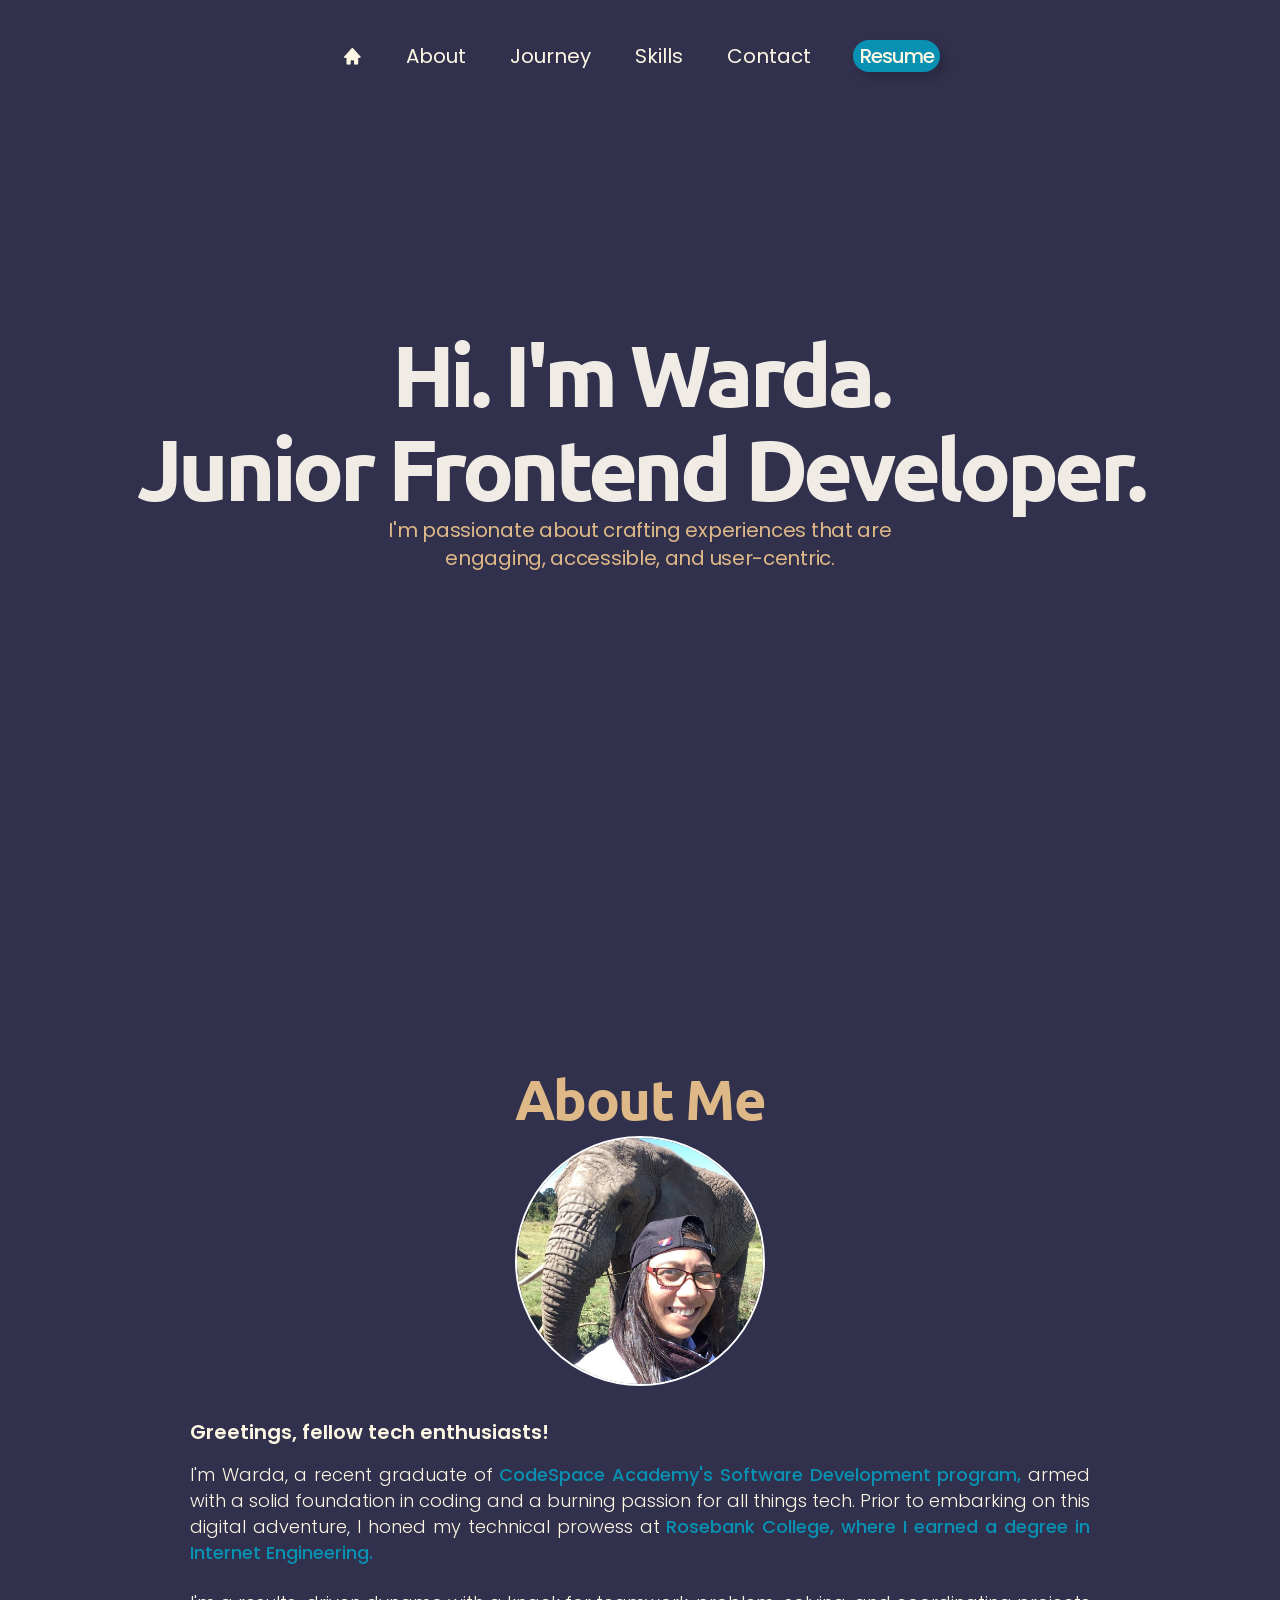
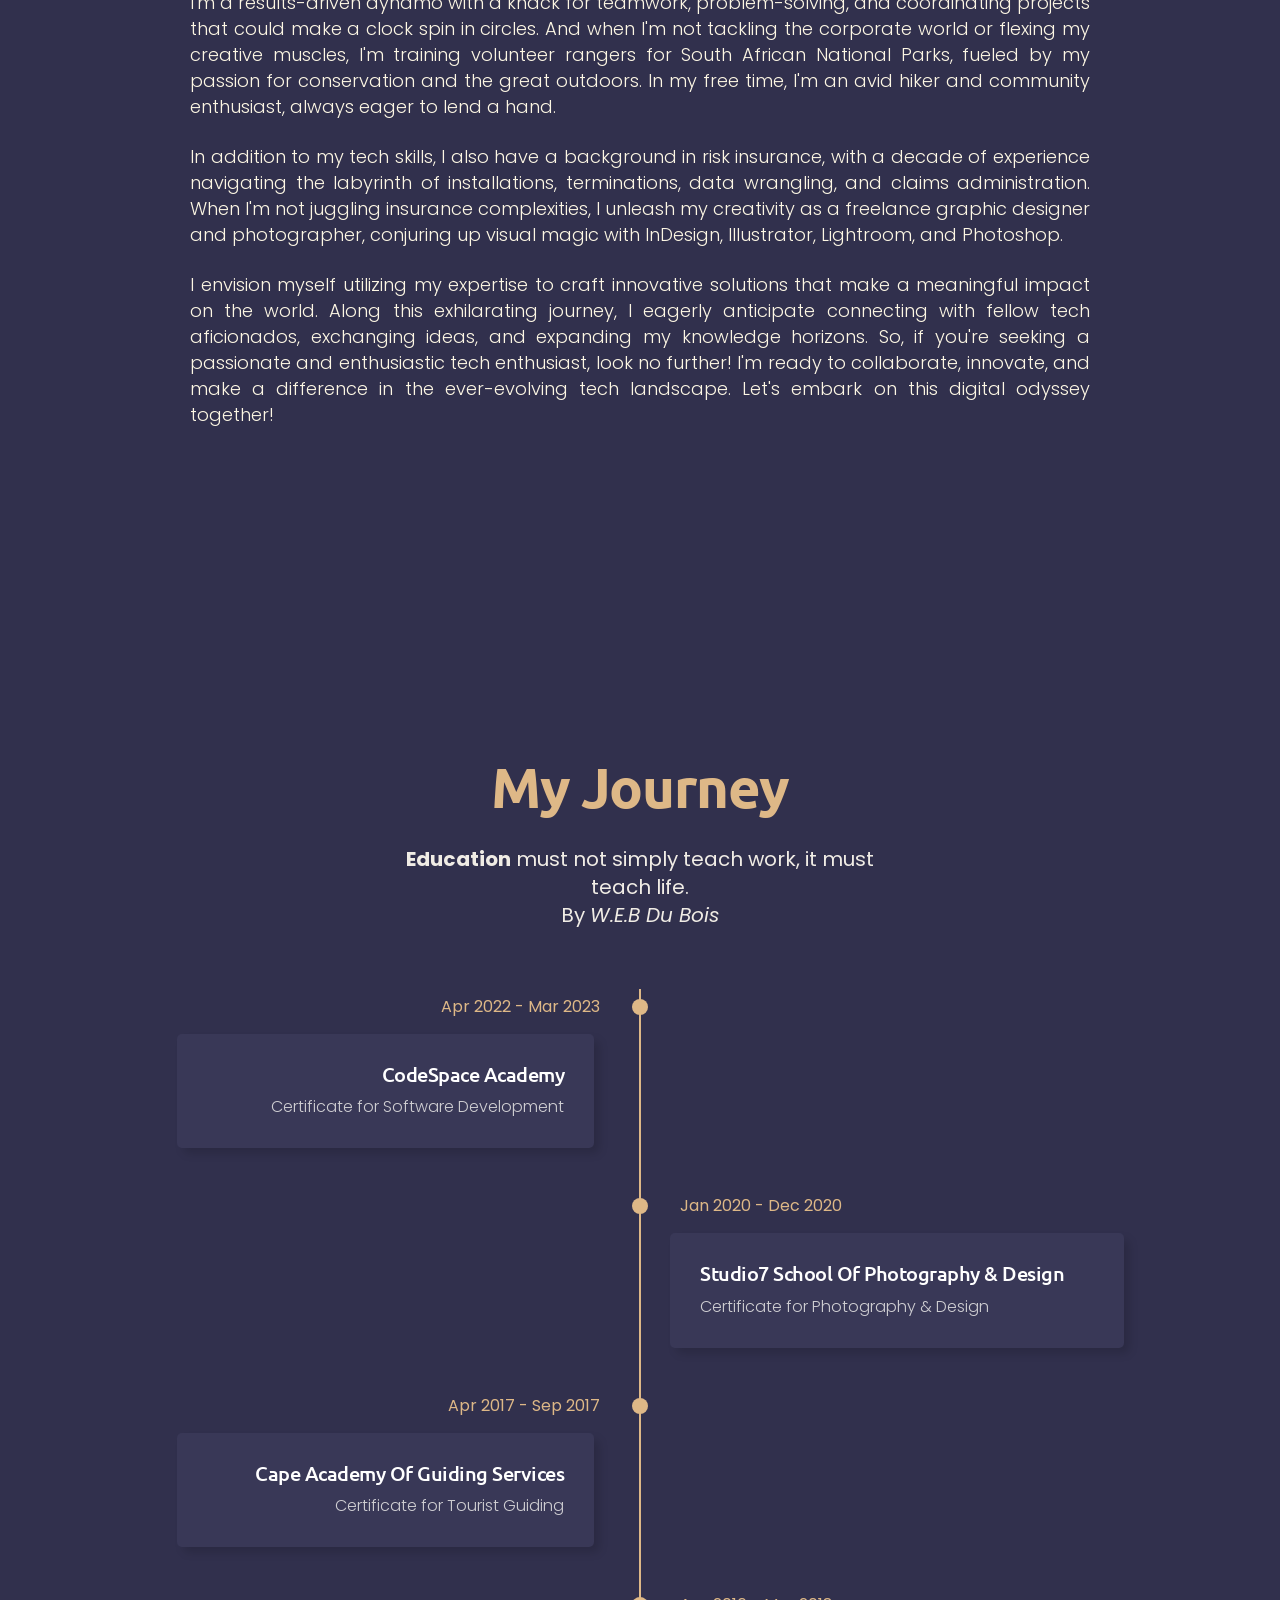
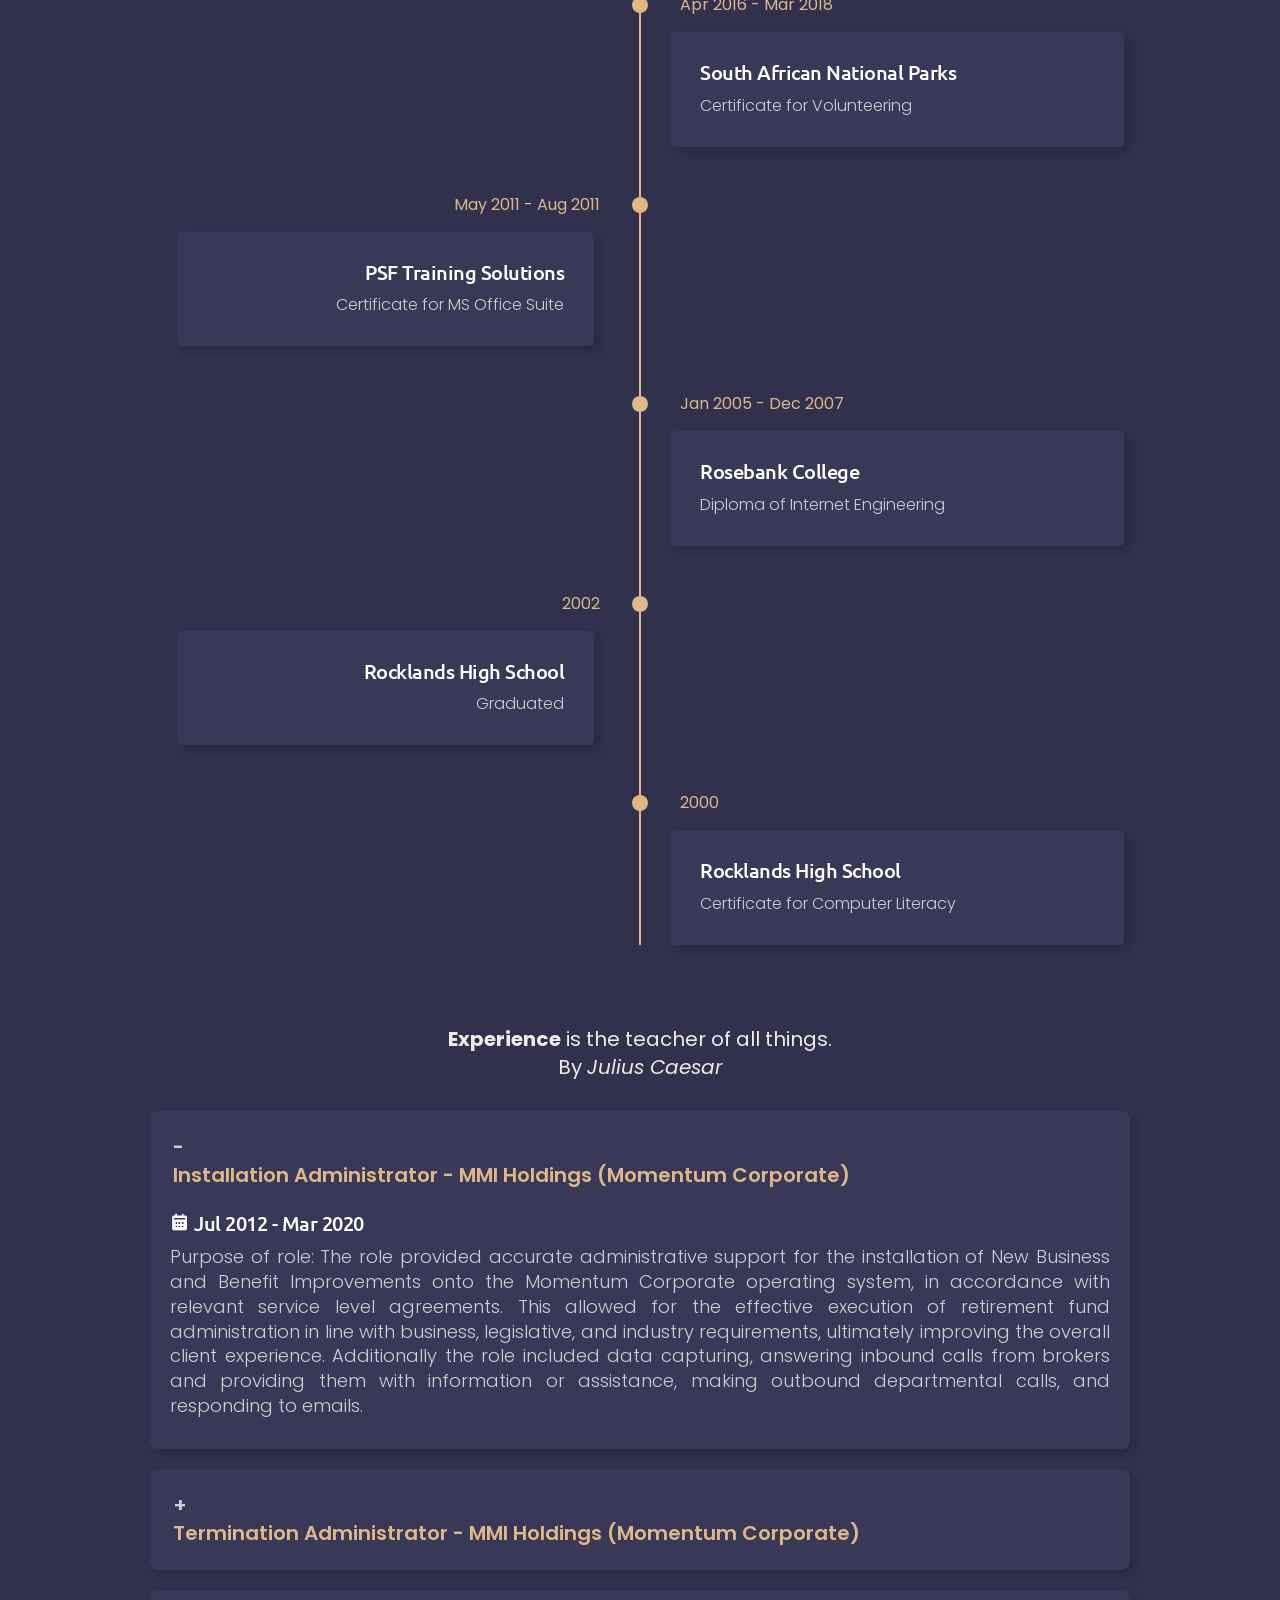
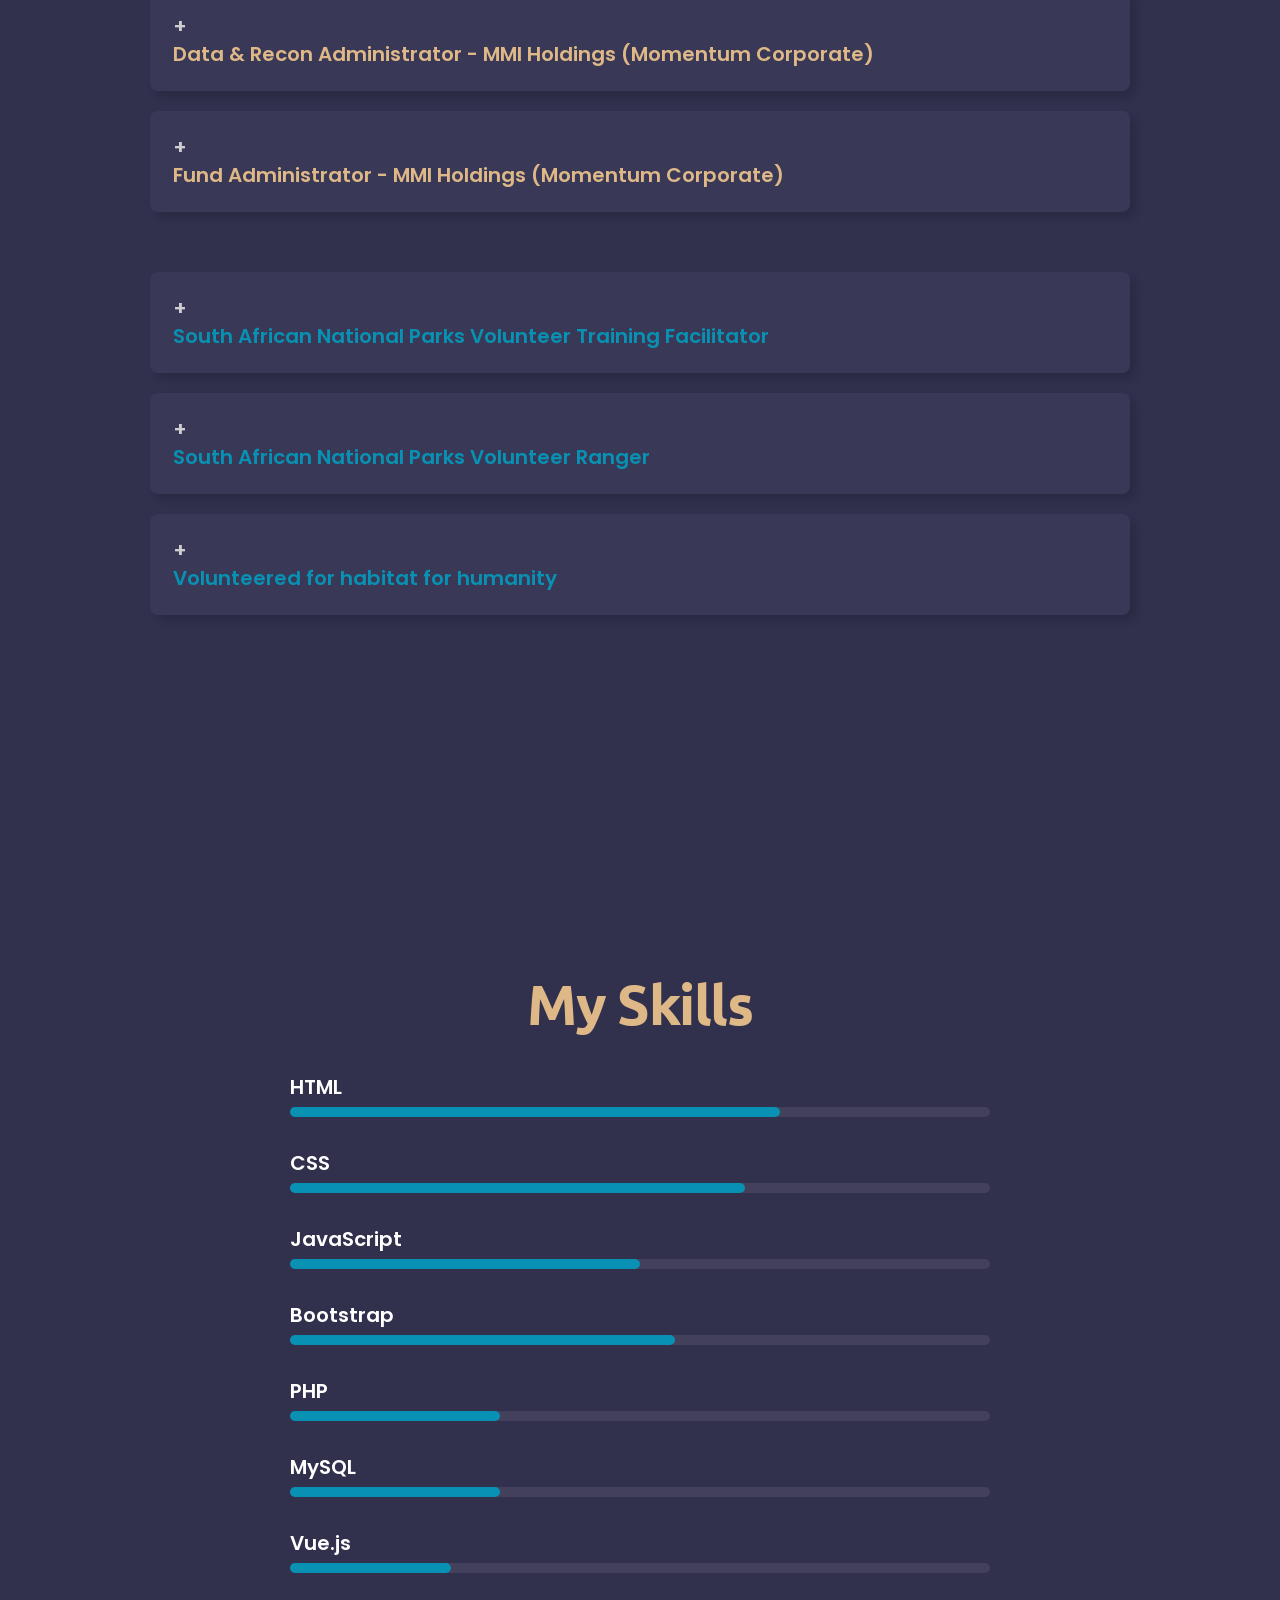
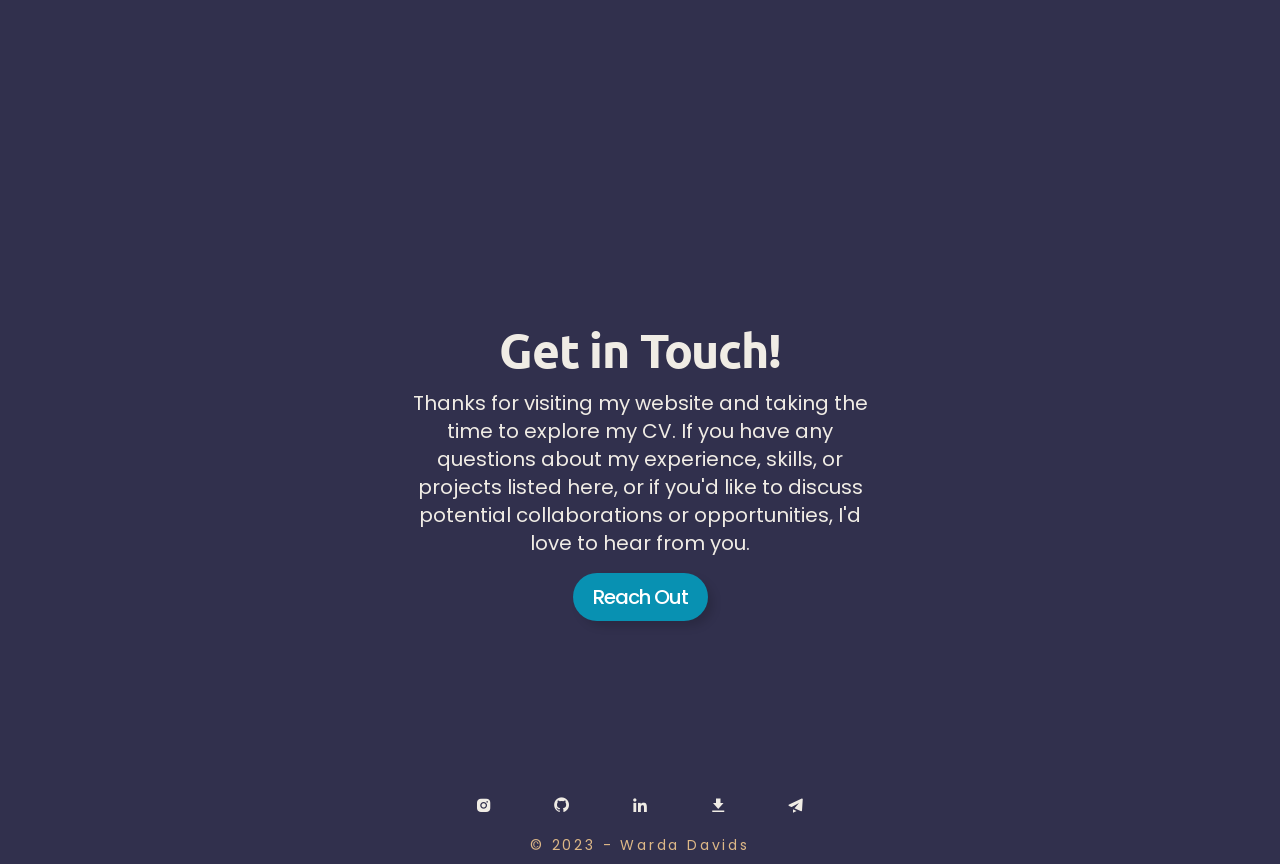
<file: index.html>
<!DOCTYPE html>
<html lang="en">
  <head>
    <meta charset="UTF-8" />
    <link rel="icon" type="image/svg+xml" href="/vite.svg" />
    <meta name="viewport" content="width=device-width, initial-scale=1.0" />
    <!-- Favicon -->
    <link rel="icon" href="/favicon.ico" />
    <!-- Google fonts -->
    <link rel="preconnect" href="https://fonts.googleapis.com" />
    <link rel="preconnect" href="https://fonts.gstatic.com" crossorigin />
    <link
      href="https://fonts.googleapis.com/css2?family=Poppins:wght@300;400;500;600;700;800;900&family=Ubuntu:wght@300;400;500;700&display=swap"
      rel="stylesheet"
    />
    <!-- Boxicons -->
    <link
      href="https://unpkg.com/boxicons@2.1.4/css/boxicons.min.css"
      rel="stylesheet"
    />

    <!-- Custom CSS -->
    <link rel="stylesheet" href="/modern-normalize.css" />
    <link rel="stylesheet" href="/stylesheet.css" />
    <link rel="stylesheet" href="/header.css" />
    <link rel="stylesheet" href="/hero.css" />
    <link rel="stylesheet" href="/about.css" />
    <link rel="stylesheet" href="/journey.css" />
    <link rel="stylesheet" href="/skills.css" />
    <link rel="stylesheet" href="/contact.css" />
    <link rel="stylesheet" href="/footer.css" />
    <link rel="stylesheet" href="/utils.css" />
    <title>Warda Davids Resume</title>
  </head>
  <body>
    <!-- Navigation Bar -->
    <header class="nav-header container">
      <nav class="nav-header">
        <ul class="main nav-header">
          <!-- Navbar link - home -->
          <li class="nav-header">
            <a href="#" class="main-link nav-header active"
              ><i class="bx bxs-home bx-sm header-home"></i>
            </a>
          </li>
          <!-- Navbar link - about -->
          <li class="nav-header">
            <a href="#about" class="main-link nav-header">About </a>
          </li>
          <!-- Navbar link - journey -->
          <li class="nav-header">
            <a href="#journey" class="main-link nav-header">Journey </a>
          </li>
          <!-- Navbar link - skills -->
          <li class="nav-header">
            <a href="#skills" class="main-link nav-header">Skills </a>
          </li>
          <!-- Navbar link - contact -->
          <li class="nav-header">
            <a
              href="mailto:warda.davids@gmail.com"
              target="_blank"
              class="main-link nav-header"
              >Contact
            </a>
          </li>
          <li class="nav-header">
            <a
              href="/Warda Davids Resumé.pdf"
              target="_blank"
              class="main-link nav-header btn resume-btn"
              >Resume
            </a>
          </li>
        </ul>
      </nav>
    </header>
    <main>
      <!-- Hero Section -->
      <section class="hero container">
        <div class="hero-content">
          <div class="hero-introduction">
            <h1 class="hero-title">
              <span class="hero-span-container">
                <span class="primary-title">Hi. I'm Warda.</span>
              </span>
              <!-- <span>junior</span> -->
              <span class="sub-title">Junior Frontend Developer.</span>
              <!-- <span>'</span> -->
            </h1>
          </div>

          <div class="hero-description-container">
            <p class="hero-description center">
              I'm passionate about crafting experiences that are engaging,
              accessible, and user-centric.
            </p>
          </div>
        </div>
      </section>

      <!-- About Me Section -->
      <section class="about container section" id="about">
        <div class="about-title-container">
          <h2 class="about-title">About Me</h2>
        </div>
        <img
          src="https://fakeimg.pl/960"
          data-src="/about-profile-pic.jpg"
          alt="Profile picture"
          class="about-img lazy loading"
        />

        <div class="about-content-container">
          <p class="about-subtitle">Greetings, fellow tech enthusiasts!</p>

          <p class="about-description">
            I'm Warda, a recent graduate of
            <span class="about-color"
              >CodeSpace Academy's Software Development program,</span
            >
            armed with a solid foundation in coding and a burning passion for
            all things tech. Prior to embarking on this digital adventure, I
            honed my technical prowess at
            <span class="about-color"
              >Rosebank College, where I earned a degree in Internet
              Engineering.</span
            >
          </p>
          <br />
          <p class="about-description">
            I'm a results-driven dynamo with a knack for teamwork,
            problem-solving, and coordinating projects that could make a clock
            spin in circles. And when I'm not tackling the corporate world or
            flexing my creative muscles, I'm training volunteer rangers for
            South African National Parks, fueled by my passion for conservation
            and the great outdoors. In my free time, I'm an avid hiker and
            community enthusiast, always eager to lend a hand.
          </p>
          <br />
          <p class="about-description">
            In addition to my tech skills, I also have a background in risk
            insurance, with a decade of experience navigating the labyrinth of
            installations, terminations, data wrangling, and claims
            administration. When I'm not juggling insurance complexities, I
            unleash my creativity as a freelance graphic designer and
            photographer, conjuring up visual magic with InDesign, Illustrator,
            Lightroom, and Photoshop.
          </p>
          <br />
          <p class="about-description">
            I envision myself utilizing my expertise to craft innovative
            solutions that make a meaningful impact on the world. Along this
            exhilarating journey, I eagerly anticipate connecting with fellow
            tech aficionados, exchanging ideas, and expanding my knowledge
            horizons. So, if you're seeking a passionate and enthusiastic tech
            enthusiast, look no further! I'm ready to collaborate, innovate, and
            make a difference in the ever-evolving tech landscape. Let's embark
            on this digital odyssey together!
          </p>
        </div>
      </section>

      <!-- My Journey Section -->
      <section class="journey timeline-section container section" id="journey">
        <div class="journey-title-container">
          <h2 class="journey-title">My Journey</h2>
        </div>

        <!-- Education Quote -->
        <figure class="figure-education-quote">
          <blockquote class="blockquote">
            <p>
              <strong>Education</strong> must not simply teach work, it must
              teach life.
            </p>
          </blockquote>
          <figcaption class="blockquote-footer">
            By <cite title="Source Title">W.E.B Du Bois</cite>
          </figcaption>
        </figure>

        <!-- Education Timeline -->
        <div class="timeline-items">
          <div class="timeline-item">
            <div class="timeline-dot"></div>
            <div class="timeline-date">Apr 2022 - Mar 2023</div>
            <div class="timeline-content">
              <h3>CodeSpace Academy</h3>
              <p>Certificate for Software Development</p>
            </div>
          </div>
          <div class="timeline-item">
            <div class="timeline-dot"></div>
            <div class="timeline-date">Jan 2020 - Dec 2020</div>
            <div class="timeline-content">
              <h3>Studio7 School of Photography & Design</h3>
              <p>Certificate for Photography & Design</p>
            </div>
          </div>
          <div class="timeline-item">
            <div class="timeline-dot"></div>
            <div class="timeline-date">Apr 2017 - Sep 2017</div>
            <div class="timeline-content">
              <h3>Cape Academy of Guiding Services</h3>
              <p>Certificate for Tourist Guiding</p>
            </div>
          </div>
          <div class="timeline-item">
            <div class="timeline-dot"></div>
            <div class="timeline-date">Apr 2016 - Mar 2018</div>
            <div class="timeline-content">
              <h3>South African National Parks</h3>
              <p>Certificate for Volunteering</p>
            </div>
          </div>
          <div class="timeline-item">
            <div class="timeline-dot"></div>
            <div class="timeline-date">May 2011 - Aug 2011</div>
            <div class="timeline-content">
              <h3>PSF Training Solutions</h3>
              <p>Certificate for MS Office Suite</p>
            </div>
          </div>
          <div class="timeline-item">
            <div class="timeline-dot"></div>
            <div class="timeline-date">Jan 2005 - Dec 2007</div>
            <div class="timeline-content">
              <h3>Rosebank College</h3>
              <p>Diploma of Internet Engineering</p>
            </div>
          </div>
          <div class="timeline-item">
            <div class="timeline-dot"></div>
            <div class="timeline-date">2002</div>
            <div class="timeline-content">
              <h3>Rocklands High School</h3>
              <p>Graduated</p>
            </div>
          </div>
          <div class="timeline-item">
            <div class="timeline-dot"></div>
            <div class="timeline-date">2000</div>
            <div class="timeline-content">
              <h3>Rocklands High School</h3>
              <p>Certificate for Computer Literacy</p>
            </div>
          </div>
        </div>

        <!-- Experience Quote -->
        <figure class="figure-experience-quote">
          <blockquote class="blockquote">
            <p><strong>Experience</strong> is the teacher of all things.</p>
          </blockquote>
          <figcaption class="blockquote-footer">
            By <cite title="Source Title">Julius Caesar</cite>
          </figcaption>
        </figure>

        <!-- Experience Accordion -->
        <div class="accordion-container">
          <ul class="accordion">
            <li>
              <input type="radio" name="heading" id="first" checked />
              <label for="first"
                >Installation Administrator - MMI Holdings (Momentum Corporate)
              </label>
              <div class="accordion-content">
                <h3><i class="bx bxs-calendar"></i> Jul 2012 - Mar 2020</h3>
                <p>
                  Purpose of role: The role provided accurate administrative
                  support for the installation of New Business and Benefit
                  Improvements onto the Momentum Corporate operating system, in
                  accordance with relevant service level agreements. This
                  allowed for the effective execution of retirement fund
                  administration in line with business, legislative, and
                  industry requirements, ultimately improving the overall client
                  experience. Additionally the role included data capturing,
                  answering inbound calls from brokers and providing them with
                  information or assistance, making outbound departmental calls,
                  and responding to emails.
                </p>
              </div>
            </li>

            <li>
              <input type="radio" name="heading" id="second" />
              <label for="second"
                >Termination Administrator - MMI Holdings (Momentum
                Corporate)</label
              >
              <div class="accordion-content">
                <h3><i class="bx bxs-calendar"></i> Sep 2011 - Jun 2012</h3>
                <p>
                  Purpose of role: To provide an effective and efficient service
                  to clients by receiving, evaluating, and responding to
                  enquiries timeously.
                </p>
              </div>
            </li>

            <li>
              <input type="radio" name="heading" id="third" />
              <label for="third"
                >Data & Recon Administrator - MMI Holdings (Momentum Corporate)
              </label>
              <div class="accordion-content">
                <h3><i class="bx bxs-calendar"></i> May 2008 - Aug 2011</h3>
                <p>
                  Purpose of role: To maintain the integrity of Momentum’s
                  membership and business partner data by accurately and
                  timeously: update, correct, and reconcile membership,
                  premiums, client, broker, and service provider data using
                  various database programs. I was responsible for answering
                  inbound calls from clients, providing them with information or
                  assistance, making outbound calls to clients and
                  interdepartmental, and responding to emails. Additionally, I
                  collaborated with other departments to resolve client queries.
                </p>
              </div>
            </li>

            <li>
              <input type="radio" name="heading" id="fourth" />
              <label for="fourth"
                >Fund Administrator - MMI Holdings (Momentum Corporate)
              </label>
              <div class="accordion-content">
                <h3><i class="bx bxs-calendar"></i> May 2007 - Apr 2008</h3>
                <p>
                  Purpose of role: To accurately process retirement and
                  withdrawal claims via the AS400 system and provide fund
                  administration services within agreed service levels made with
                  clients and internal and external stakeholders, ensuring that
                  client expectations are managed. This was achieved by
                  answering inbound calls from clients and providing them with
                  information or assistance, making outbound client and
                  departmental calls, data capturing, and responding to emails.
                  Additionally, the role included collaborating with other
                  departments to resolve client queries.
                </p>
              </div>
            </li>
          </ul>
        </div>

        <!-- Volunteer Experience Accordion -->
        <div class="accordion-container">
          <ul class="accordion">
            <li>
              <input type="radio" name="heading" id="fifth" />
              <label for="fifth" class="experience-color"
                >South African National Parks Volunteer Training Facilitator
              </label>
              <div class="accordion-content">
                <h3><i class="bx bxs-calendar"></i> Apr 2017 - Current</h3>
                <p>
                  Purpose of role: Design and coordinate programmes aimed at the
                  protection & conservation of cultural & natural heritage.
                  Facilitate practical nature skills, including mountain
                  guiding, first aid training, local wildlife and botanical
                  identification.
                </p>
              </div>
            </li>

            <li>
              <input type="radio" name="heading" id="sixth" />
              <label for="sixth" class="experience-color"
                >South African National Parks Volunteer Ranger</label
              >
              <div class="accordion-content">
                <h3><i class="bx bxs-calendar"></i> Apr 2016 - Current</h3>
                <p>
                  Purpose of role: Protection & conservation of the cultural &
                  natural heritage of Table Mountain National Park.
                </p>
              </div>
            </li>

            <li>
              <input type="radio" name="heading" id="seventh" />
              <label for="seventh" class="experience-color"
                >Volunteered for habitat for humanity
              </label>
              <div class="accordion-content">
                <h3><i class="bx bxs-calendar"></i> 2011 & 2019</h3>
                <p>Habitat For Humanity South Africa.</p>
              </div>
            </li>
          </ul>
        </div>
      </section>

      <!-- Skills Section -->
      <section class="skills container section" id="skills">
        <div class="skills-title-container">
          <h2 class="skills-title center">My Skills</h2>
        </div>

        <div class="skills-container">
          <div class="skill-box">
            <span class="title">HTML</span>
            <div class="skill-bar">
              <span class="skill-per html"> </span>
            </div>
          </div>
          <div class="skill-box">
            <span class="title">CSS</span>
            <div class="skill-bar">
              <span class="skill-per css"> </span>
            </div>
          </div>
          <div class="skill-box">
            <span class="title">JavaScript</span>
            <div class="skill-bar">
              <span class="skill-per javascript"> </span>
            </div>
          </div>
          <div class="skill-box">
            <span class="title">Bootstrap</span>
            <div class="skill-bar">
              <span class="skill-per bootstrap"> </span>
            </div>
          </div>
          <div class="skill-box">
            <span class="title">PHP</span>
            <div class="skill-bar">
              <span class="skill-per php"> </span>
            </div>
          </div>
          <div class="skill-box">
            <span class="title">MySQL</span>
            <div class="skill-bar">
              <span class="skill-per mysql"> </span>
            </div>
          </div>
          <div class="skill-box">
            <span class="title">Vue.js</span>
            <div class="skill-bar">
              <span class="skill-per vuejs"> </span>
            </div>
          </div>
        </div>
      </section>

      <!-- Contact Me Section -->
      <section class="contact container section">
        <h2 class="contact-title">Get in Touch!</h2>
        <p class="contact-description">
          Thanks for visiting my website and taking the time to explore my CV.
          If you have any questions about my experience, skills, or projects
          listed here, or if you'd like to discuss potential collaborations or
          opportunities, I'd love to hear from you.
        </p>
        <a
          href="mailto:warda.davids@gmail.com"
          target="_blank"
          class="contact-btn btn"
          >Reach Out</a
        >
      </section>
    </main>

    <!-- Footer Section -->
    <footer class="footer container">
      <div class="social-media-container">
        <div class="icon instagram">
          <div class="tooltip">Instagram</div>
          <a href="https://www.instagram.com/davids.warda/" target="_blank">
            <span><i class="bx bxl-instagram-alt"></i></span>
          </a>
        </div>

        <div class="icon github">
          <div class="tooltip">Github</div>
          <a href="https://github.com/wdavids7/portfolio" target="_blank">
            <span><i class="bx bxl-github"></i></span>
          </a>
        </div>

        <div class="icon linkedin">
          <div class="tooltip">LinkedIn</div>
          <a
            href="https://linkedin.com/in/warda-davids-503764233"
            target="_blank"
          >
            <span><i class="bx bxl-linkedin"></i></span>
          </a>
        </div>

        <div class="icon downloadCV">
          <div class="tooltip">DownloadCV</div>
          <a href="/Warda Davids Resumé.pdf" target="_blank">
            <span><i class="bx bxs-download"></i></span>
          </a>
        </div>

        <div class="icon email">
          <div class="tooltip">Email</div>
          <a href="mailto:warda.davids@gmail.com" target="_blank">
            <span><i class="bx bxs-paper-plane"></i></span>
          </a>
        </div>
      </div>

      <p class="footer-title">&copy; 2023 - Warda Davids</p>
    </footer>
    <script src="/navbar.js"></script>
    <script src="/lazy-loading.js"></script>
  </body>
</html>
</file>
<file: stylesheet.css>
/* ------------------- */
/* Custom properties   */
/* ------------------- */

:root {
  /* colors */
  --color-backdrop: hsla(45, 17%, 95%, 0.8);
  --color-background: hsl(242.1, 23.2%, 24.5%);
  --color-text-primary: hsl(38.2, 26.8%, 92%);
  --color-text-secondary: hsl(45.6, 86.2%, 94.3%);
  --color-text-tertiary: hsl(33.8, 56.9%, 70%);
  --color-white: hsla(0, 0%, 100%, 1);
  --color-black: hsla(0, 0%, 0%, 1);
  --color-dark: hsla(0, 0%, 9%, 1);
  --color-cyan-600: #0891b2;
  --color-cyan-300: #67e8f9;

  /* font-families */
  --titleFont: "ubuntu", -apple-system, BlinkMacSystemFont, "Segoe UI", Roboto,
    Oxygen, Cantarell, "Open Sans", "Helvetica Neue", sans-serif;
  --bodyFont: "poppins", -apple-system, BlinkMacSystemFont, "Segoe UI", Roboto,
    Oxygen, Cantarell, "Open Sans", "Helvetica Neue", sans-serif;

  /* font-sizing */
  --size-h1: clamp(2.5rem, -1rem + 8vw, 7rem);
  --size-h2: clamp(2.25rem, 1.125rem + 3vw, 4.5rem);
  --size-h3: clamp(1.125rem, -1rem + 1vw, 2rem);
  --size-body: clamp(1rem, -0.875rem + 4vw, 1.25rem);
  --size-link: clamp(0.875rem, 0.75rem + 2vw, 1.125rem);
  --size-xxs: 0.5rem;
  --size-xs: 0.75rem;
  --size-sm: 0.875rem;
  --size-base: 1rem;
  --size-lg: 1.125rem;
  --size-xl: 1.25rem;
  --size-2xl: 1.5rem;
  --size-3xl: 1.875rem;
  --size-4xl: 2.25rem;
  --size-5xl: 3rem;
  --size-6xl: 3.75rem;
  --size-7xl: 4.5rem;
  --size-8xl: 6rem;
  --size-9xl: 8rem;
  --size-10xl: 10rem;

  /* various */
  --max-width: 1600px;
  --transition-bounce: cubic-bezier(0.175, 0.885, 0.32, 1.275);
  --transition-ease: ease-in-out;
  --shadow-lg: 0px 50px 100px -20px rgba(0, 0, 0, 0.15);
  --shadow-sm: rgba(255, 255, 255, 0.05);
  --zindex-base: 1;
  --zindex-1: -1;
  --zindex-2: 2;
  --zindex-nav: 1000;
  --radius-base: 0.75rem;
  --radius-1: 0.25rem;
}

* {
  margin: 0;
  line-height: calc(1em + 0.5rem);
}

html {
  scroll-behavior: smooth;
}

body {
  font-family: var(--bodyFont);
  background: var(--color-background);
  color: var(--color-text-primary);
}

/* Make images easier to work with */
img,
picture {
  display: block;
  max-width: 100%;
  user-select: none;
}

button {
  display: inline-block;
  padding: 0;
  border: none;
  background: none;
  cursor: pointer;
  color: inherit;
}

/* Inherit fonts for inputs and buttons */
input,
button,
textarea,
select {
  font: inherit;
}

/* A elements that don't have a class get default styles */
a:not([class]) {
  text-decoration-skip-ink: auto;
}

a {
  outline: none;
  text-decoration: none;
  color: var(--color-text-secondary);
}

h1,
h2,
h3 {
  font-family: var(--titleFont);
  font-weight: 700;
  letter-spacing: -0.025em;
  line-height: 100%;
  margin: 0;
}

h1 {
  font-size: var(--size-h1);
}

h2 {
  font-size: var(--size-h2);
}

h3 {
  font-size: var(--size-h3);
}

p {
  font-family: var(--size-body);
  margin: 0;
}

/* Remove list styles on ul, ol elements with a list role, which suggests default styling will be removed */
ul[role="list"],
ol[role="list"] {
  list-style: none;
}

/* Remove all animations, transitions and smooth scroll for people that prefer not to see them */
@media (prefers-reduced-motion: reduce) {
  html:focus-within {
    scroll-behavior: auto;
  }

  *,
  *::before,
  *::after {
    animation-duration: 0.01ms !important;
    animation-iteration-count: 1 !important;
    transition-duration: 0.01ms !important;
    scroll-behavior: auto !important;
  }
}

/* Scrollbar */
body::-webkit-scrollbar {
  width: 8px;
}
 
body::-webkit-scrollbar-track {
  box-shadow: inset 0 0 0 rgba(0, 0, 0, 0);
}
 
body::-webkit-scrollbar-thumb {
  background-color: var(--color-cyan-600);
  outline: 1px solid var(--color-cyan-600);
}
</file>
<file: header.css>
/* ------------------- */
/* Navigation bar      */
/* ------------------- */

header.nav-header {
  left: 0;
  padding: 0 var(--size-base);
  position: fixed;
  right: 0;
  top: 0;
  transition: var(--transition-ease 0.3s);
  width: 100%;
  z-index: var(--zindex-nav);
}

nav.nav-header {
  align-items: center;
  display: flex;
  justify-content: center;
  margin: var(--size-xl) auto 0;
  max-width: var(--max-width);
  position: relative;
  z-index: var(--zindex-nav);
}

.blur.nav-header {
  -webkit-backdrop-filter: blur(20px) saturate(1.7);
  backdrop-filter: blur(20px) saturate(1.7);
  background-color: var(--color-backdrop);
}

.main.nav-header {
  display: flex;
  list-style-type: none;
}

ul.nav-header {
  margin: 0;
  padding: calc(var(--size-xl) - 10px);
  border-radius: var(--size-6xl);
  transition: all 0.2s linear;
}

li.nav-header {
  display: flex;
  position: relative;
}

.main-link.nav-header {
  padding: calc(var(--size-xxs) - 10px) calc(var(--size-xxs) - 6px);
  margin: 0 var(--size-xxs);
}

a.nav-header {
  font-size: var(--size-sm);
  border-radius: var(--size-lg);
  text-decoration: none;
  color: var(--color-text-secondary);
  transition: all 0.2s ease-in-out;
  display: flex;
  align-items: center;
}

i.header-home {
  font-size: var(--size-base) !important;
}

.resume-btn.nav-header {
  padding-top: 0.125rem;
  padding-left: 0.425rem;
  padding-right: 0.425rem;
  padding-bottom: 0.125rem;
}

/* ------------------- */
/* Breakpoints         */
/* ------------------- */

/* xxs */
@media (max-width: 405px) {
  header.nav-header {
    display: none;
  }
}

/* xs */
@media (min-width: 475px) {
  ul.nav-header {
    padding: calc(var(--size-xl) - 10px);
  }

  .main-link.nav-header {
    margin: 0 var(--size-sm);
  }
}

/* sm */
@media (min-width: 640px) {
  ul.nav-header {
    padding: calc(var(--size-2xl) - 10px);
  }

  .main-link.nav-header {
    margin: 0 var(--size-base);
  }
}

/* md */
@media (min-width: 768px) {
  .container {
    max-width: 768px;
  }

  ul.nav-header {
    padding: calc(var(--size-3xl) - 10px);
  }

  .main-link.nav-header {
    margin: 0 var(--size-lg);
  }

  a.nav-header {
    font-size: var(--size-base);
  }

  i.header-home {
    font-size: var(--size-lg) !important;
  }
}

/* lg */
@media (min-width: 1024px) {
  .main-link.nav-header {
    margin: 0 var(--size-xl);
  }

  a.nav-header {
    font-size: var(--size-xl);
  }

  i.header-home {
    font-size: var(--size-xl) !important;
  }
}

/* xl */
/* @media (min-width: 1280px) {
  } */

/* 2xl */
/* @media (min-width: 1536px) {
  } */
</file>
<file: hero.css>
/* ------------------- */
/* Hero section        */
/* ------------------- */

.hero {
  align-items: center;
  display: flex;
  height: 100vh;
  justify-content: center;
  margin: auto;
  width: 100%;
}

h1.hero-title {
  color: var(--color-text-primary);
  font-size: var(--size-3xl);
  letter-spacing: -0.05em;
  line-height: 0.9;
  position: relative;
  text-align: center;
}

.hero-span-container {
  display: flex;
  justify-content: center;
  position: relative;
}

.hero-description-container {
  display: grid;
  grid-template-columns: 1fr min(60ch, 100%) 1fr;
}

.hero-description-container > .hero-description {
  grid-column: 2;
}

p.hero-description {
  color: var(--color-text-tertiary);
  font-size: var(--size-xs);
  letter-spacing: -0.3px;
  text-align: center;
  max-width: 40ch;
}

/* ------------------- */
/* Breakpoints         */
/* ------------------- */

/* xs */
@media (min-width: 475px) {
  h1.hero-title {
    font-size: var(--size-h1);
  }

  p.hero-description {
    font-size: var(--size-sm);
  }
}

/* sm */
@media (min-width: 640px) {
  p.hero-description {
    font-size: var(--size-base);
  }
}

/* md */
@media (min-width: 768px) {
  p.hero-description {
    font-size: var(--size-body);
    max-width: 100%;
  }
}

/* lg */
/* @media (min-width: 1024px) {
  } */

/* xl */
/* @media (min-width: 1280px) {
  } */

/* 2xl */
/* @media (min-width: 1536px) {
  } */
</file>
<file: about.css>
/* ------------------- */
/* About section       */
/* ------------------- */

.about-title-container {
  padding: calc(var(--size-xl) - 10px) calc(var(--size-xl) - 6px);
}

h2.about-title {
  color: var(--color-text-tertiary);
  font-size: var(--size-h2);
  text-align: center;
  width: 100%;
}

img.about-img {
  border-radius: 50%;
  border: 0.125rem solid var(--color-white);
  margin: auto;
  width: 9.375rem;
}

.about-content-container {
  margin: auto;
  max-width: 60ch;
  width: 80%;
}

.about-subtitle {
  color: var(--color-text-secondary);
  font-size: var(--size-xs);
  font-weight: 600;
  padding: 2rem 0 1rem;
  text-align: left;
}

span.about-color {
  color: var(--color-cyan-600);
  font-weight: 500;
}

.about-description {
  color: var(--color-text-secondary);
  font-size: var(--size-xs);
  margin: auto;
  text-align: justify;
  font-weight: 300;
}

/* ------------------- */
/* Breakpoints         */
/* ------------------- */
/* xs */
@media (min-width: 475px) {
  img.about-img {
    width: 10.375rem;
  }

  .about-subtitle {
    font-size: var(--size-sm);
  }

  .about-description {
    font-size: var(--size-sm);
  }
}

/* sm */
@media (min-width: 640px) {
  img.about-img {
    width: 12.5rem;
  }

  .about-subtitle {
    font-size: var(--size-base);
  }

  .about-description {
    font-size: var(--size-base);
  }
}

/* md */
@media (min-width: 768px) {
  img.about-img {
    width: 15.625rem;
  }

  .about-content-container {
    max-width: 80ch;
  }

  .about-subtitle {
    font-size: var(--size-xl);
  }

  .about-description {
    font-size: var(--size-lg);
  }
}

/* lg */
@media (min-width: 1024px) {
  .about-content-container {
    max-width: 90ch;
  }
}

/* xl */
/* @media (min-width: 1280px) {
  } */

/* 2xl */
/* @media (min-width: 1536px) {
  } */
</file>
<file: journey.css>
/* ------------------- */
/* Journey section     */
/* ------------------- */

.journey-title-container {
  padding: calc(var(--size-xl) - 10px) calc(var(--size-xl) - 6px);
}

h2.journey-title {
  color: var(--color-text-tertiary);
  font-size: var(--size-h2);
  text-align: center;
  width: 100%;
}

/* Education Timeline */
figure.figure-education-quote {
  font-size: var(--size-xs);
  padding: 1em 0 1em;
  text-align: center;
  max-width: 40ch;
  margin: auto;
}

.timeline-section {
  min-height: 100vh;
  padding: 6.25em 0.938em;
}

.timeline-items {
  display: flex;
  flex-wrap: wrap;
  margin: auto;
  max-width: 400px;
  position: relative;
}

.timeline-items::before {
  content: "";
  background-color: var(--color-text-tertiary);
  height: 100%;
  /* left: 0.438em; */
  left: 1em;
  position: absolute;
  width: 0.125em;
}

.timeline-item {
  margin-bottom: 2.5em;
  position: relative;
  width: 100%;
}

.timeline-item:last-child {
  margin-bottom: 0;
}

.timeline-item:nth-child(odd) {
  padding-right: 0;
  text-align: left;
}

.timeline-item:nth-child(odd),
.timeline-item:nth-child(even) {
  padding-left: 2.313em;
}

.timeline-dot {
  background-color: var(--color-text-tertiary);
  border-radius: 50%;
  height: 1em;
  /* left: 0; */
  left: 0.6em;
  position: absolute;
  top: 0.625em;
  width: 1em;
}

.timeline-date {
  color: var(--color-text-tertiary);
  font-size: var(--size-xs);
  margin: 0.375em 0.625em 0.938em;
}

.timeline-content {
  background-color: hsl(242, 22%, 28%);
  border-radius: 5px;
  box-shadow: 6px 6px 10px -1px rgba(0, 0, 0, 0.15);
  padding: var(--size-3xl);
  margin-right: 1em;
  transition: transform 0.3s;
}

.timeline-content:hover {
  transform: translateY(-3px);
  transition: all 0.3s ease-in-out;
}

.timeline-content h3 {
  color: var(--color-white);
  font-size: var(--size-xs);
  font-weight: 500;
  margin: 0 0 0.625em;
  text-transform: capitalize;
}

.timeline-content p {
  color: var(--color-backdrop);
  font-size: var(--size-xs);
  font-weight: 300;
  line-height: 1.375em;
}

/* Experience Accordion */
figure.figure-experience-quote {
  font-size: var(--size-xs);
  padding: 4em 0 0em;
  text-align: center;
}

.accordion-container {
  display: flex;
  flex-wrap: wrap;
  margin: auto;
  max-width: 400px;
  position: relative;
}

.accordion {
  padding: 0.625em;
  margin: auto;
}

.accordion li {
  background-color: hsl(242, 22%, 28%);
  border-radius: 8px;
  box-shadow: 6px 6px 10px -1px rgba(0, 0, 0, 0.15);
  color: #333;
  list-style-type: none;
  margin: var(--size-xl) auto;
  padding: 0.625em;
  width: 90%;
}

.accordion li label {
  align-items: center;
  color: var(--color-text-tertiary);
  cursor: pointer;
  display: grid;
  font-size: var(--size-xs);
  font-weight: 600;
  padding: 0.625em;
}

.accordion .experience-color {
  color: var(--color-cyan-600);
}

label::before {
  content: "+";
  color: var(--color-backdrop);
  font-size: var(--size-xs);
  font-weight: 600;
  margin-right: 0.625em;
}

input[type="radio"] {
  display: none;
}

.accordion .accordion-content {
  line-height: 1.625em;
  max-height: 0;
  overflow: hidden;
  padding: 0 0.625em;
  transition: max-height 0.5s, padding 0.5s;
}

.accordion .accordion-content h3 {
  color: var(--color-white);
  font-size: var(--size-xs);
  font-weight: 500;
  margin: 0 0 0.625em;
  text-transform: capitalize;
}

.accordion .accordion-content p {
  color: var(--color-backdrop);
  font-size: var(--size-xs);
  font-weight: 300;
  line-height: 1.375em;
  text-align: justify;
}

.accordion input[type="radio"]:checked + label + .accordion-content {
  max-height: 600px;
  padding: 0.625em 0.625em 1.25em;
}

.accordion input[type="radio"]:checked + label::before {
  content: "-";
}

/* ------------------- */
/* Breakpoints         */
/* ------------------- */
/* xs */
@media (min-width: 475px) {
  figure.figure-education-quote {
    font-size: var(--size-sm);
  }

  .timeline-items {
    max-width: 500px;
  }

  .timeline-date {
    font-size: var(--size-sm);
  }

  .timeline-content h3 {
    font-size: var(--size-sm);
  }

  .timeline-content p {
    font-size: var(--size-sm);
  }

  figure.figure-experience-quote {
    font-size: var(--size-sm);
  }

  .accordion-container {
    max-width: 500px;
  }

  .accordion li label {
    font-size: var(--size-sm);
  }

  label::before {
    font-size: var(--size-sm);
  }

  .accordion .accordion-content h3 {
    font-size: var(--size-sm);
  }

  .accordion .accordion-content p {
    font-size: var(--size-sm);
  }
}

/* sm */
@media (min-width: 640px) {
  figure.figure-education-quote {
    font-size: var(--size-base);
  }

  .timeline-items {
    max-width: 600px;
  }

  .timeline-items::before {
    left: 0.438em;
  }

  .timeline-dot {
    left: 0;
  }

  .timeline-date {
    font-size: var(--size-base);
  }

  .timeline-content h3 {
    font-size: var(--size-base);
  }

  .timeline-content p {
    font-size: var(--size-base);
  }

  figure.figure-experience-quote {
    font-size: var(--size-base);
  }

  .accordion-container {
    max-width: 600px;
  }

  .accordion li {
    width: 100%;
  }

  .accordion li label {
    font-size: var(--size-base);
  }

  label::before {
    font-size: var(--size-base);
  }

  .accordion .accordion-content h3 {
    font-size: var(--size-base);
  }

  .accordion .accordion-content p {
    font-size: var(--size-base);
  }
}

/* md */
@media (min-width: 768px) {
  figure.figure-education-quote {
    font-size: var(--size-body);
  }

  .timeline-items {
    margin-top: 40px;
    max-width: 1000px;
  }

  .timeline-items::before {
    left: calc(50% - 1px);
  }

  .timeline-item:nth-child(odd) {
    padding-right: calc(50% + 30px);
    text-align: right;
  }

  .timeline-item:nth-child(even) {
    padding-left: calc(50% + 30px);
  }

  .timeline-dot {
    left: calc(50% - 8px);
  }

  .timeline-content h3 {
    font-size: var(--size-body);
  }

  figure.figure-experience-quote {
    font-size: var(--size-body);
  }

  .accordion-container {
    max-width: 700px;
  }

  .accordion li label {
    font-size: var(--size-body);
  }

  label::before {
    font-size: var(--size-body);
  }

  .accordion .accordion-content h3 {
    font-size: var(--size-body);
  }

  .accordion .accordion-content p {
    font-size: var(--size-lg);
  }
}

/* lg */
@media (min-width: 1024px) {
  .accordion-container {
    max-width: 1000px;
  }
}

/* xl */
/* @media (min-width: 1280px) {
  } */

/* 2xl */
/* @media (min-width: 1536px) {
  } */
</file>
<file: skills.css>
/* ------------------- */
/* Skills section      */
/* ------------------- */

.skills-title-container {
  padding: calc(var(--size-xl) - 10px) calc(var(--size-xl) - 6px);
}

h2.skills-title {
  color: var(--color-text-tertiary);
  font-size: var(--size-h2);
  text-align: center;
  width: 100%;
}

.skills-container {
  margin: 0 auto;
  position: relative;
  max-width: 350px;
}

.skills-container .skill-box {
  display: flex;
  flex-wrap: wrap;
  justify-content: space-between;
  margin: 2rem auto;
  width: 90%;
}

.skill-box .title {
  color: var(--color-white);
  display: block;
  font-size: var(--size-xs);
  font-weight: 600;
}

.skill-box .skill-bar {
  background: rgba(209, 200, 200, 0.1);
  border-radius: 6px;
  height: 0.5em;
  margin-top: 0.375em;
  width: 100%;
}

.skill-bar .skill-per {
  animation: progress 0.5s ease-in-out forwards;
  background: var(--color-cyan-600);
  border-radius: 6px;
  display: block;
  height: 100%;
  opacity: 0;
  position: relative;
  width: 90%;
}

.skill-per.html {
  animation-delay: 0.2s;
  width: 70%;
}

.skill-per.css {
  animation-delay: 0.3s;
  width: 65%;
}

.skill-per.javascript {
  animation-delay: 0.4s;
  width: 50%;
}

.skill-per.bootstrap {
  animation-delay: 0.5s;
  width: 55%;
}

.skill-per.php {
  animation-delay: 0.6s;
  width: 30%;
}

.skill-per.mysql {
  animation-delay: 0.7s;
  width: 30%;
}

.skill-per.vuejs {
  animation-delay: 0.8s;
  width: 23%;
}

@keyframes progress {
  0% {
    opacity: 1;
    width: 0;
  }
  100% {
    opacity: 1;
  }
}

/* ------------------- */
/* Breakpoints         */
/* ------------------- */
/* xs */
@media (min-width: 475px) {
  .skills-container {
    max-width: 400px;
  }

  .skill-box .title {
    font-size: var(--size-sm);
  }
}

/* sm */
@media (min-width: 640px) {
  .skills-container {
    max-width: 500px;
  }

  .skill-box .title {
    font-size: var(--size-base);
  }
}

/* md */
@media (min-width: 768px) {
  .skills-container {
    max-width: 600px;
  }

  .skills-container .skill-box {
    width: 100%;
  }

  .skill-box .title {
    font-size: var(--size-body);
  }

  .skill-box .skill-bar {
    height: 0.625em;
  }
}

/* lg */
@media (min-width: 1024px) {
  .skills-container {
    max-width: 700px;
  }
}

/* xl */
/* @media (min-width: 1280px) {
  } */

/* 2xl */
/* @media (min-width: 1536px) {
  } */
</file>
<file: contact.css>
/* ------------------- */
/* Contact section     */
/* ------------------- */

.contact {
  display: flex;
  flex-direction: column;
  justify-content: center;
  align-items: center;
  text-align: center;
  gap: 1rem;
}

.contact-title {
  font-size: var(--size-2xl);
}

.contact-description {
  font-size: var(--size-xs);
  max-width: 40ch;
}

.contact-btn {
  font-size: var(--size-xs);
}

/* ------------------- */
/* Breakpoints         */
/* ------------------- */
/* xs */
@media (min-width: 475px) {
  .contact-title {
    font-size: var(--size-3xl);
  }

  .contact-description {
    font-size: var(--size-sm);
  }

  .contact-btn {
    font-size: var(--size-sm);
  }
}

/* sm */
@media (min-width: 640px) {
  .contact-title {
    font-size: var(--size-4xl);
  }

  .contact-description {
    font-size: var(--size-base);
  }

  .contact-btn {
    font-size: var(--size-base);
  }
}

/* md */
@media (min-width: 768px) {
  .contact-title {
    font-size: var(--size-5xl);
  }

  .contact-description {
    font-size: var(--size-lg);
  }

  .contact-btn {
    font-size: var(--size-body);
  }
}

/* lg */
@media (min-width: 1024px) {
  .contact-description {
    font-size: var(--size-body);
  }
}

/* xl */
/* @media (min-width: 1280px) {
  } */

/* 2xl */
/* @media (min-width: 1536px) {
  } */
</file>
<file: footer.css>
/* ------------------- */
/* Footer section      */
/* ------------------- */

.footer {
  align-items: center;
  display: flex;
  flex-direction: column;
  gap: 0.3rem;
  justify-content: center;
  text-align: center;
}

.social-media-container {
  display: flex;
  justify-content: center;
}

.social-media-container a {
  color: var(--color-text-primary);
}

.social-media-container .icon {
  align-items: center;
  cursor: pointer;
  display: flex;
  flex-direction: column;
  justify-content: center;
  margin: 0.056em;
  position: relative;
  text-align: center;
  transition: 0.4s cubic-bezier(0.68, -0.55, 0.265, 1.55);
  z-index: 2;
}

.social-media-container .icon span {
  border-radius: 50%;
  display: block;
  height: 2.5em;
  position: relative;
  transition: 0.4s cubic-bezier(0.68, -0.55, 0.265, 1.55);
  width: 2.5em;
  z-index: 2;
}

.social-media-container .icon span i {
  font-size: var(--size-sm);
  line-height: 2.5rem;
}

.social-media-container .icon .tooltip {
  background-color: var(--color-white);
  border-radius: 25px;
  box-shadow: 0px 10px 10px rgba(0, 0, 0, 0.1);
  color: var(--color-white);
  font-size: var(--size-xs);
  font-weight: 500;
  opacity: 0;
  padding: 0.3em 0.438em;
  pointer-events: none;
  position: absolute;
  top: 0;
  transition: 0.4s cubic-bezier(0.68, -0.55, 0.265, 1.55);
  z-index: 1;
}

.social-media-container .icon:hover .tooltip {
  opacity: 1;
  pointer-events: auto;
  top: -50px;
}

.icon .tooltip:before {
  content: "";
  background-color: var(--color-white);
  bottom: -6px;
  height: 0.938em;
  left: 50%;
  position: absolute;
  transform: translateX(-50%) rotate(45deg);
  transition: 0.4s cubic-bezier(0.68, -0.55, 0.265, 1.55);
  width: 0.938em;
}

.social-media-container .icon:hover span {
  color: var(--color-white);
}

.social-media-container .icon:hover span,
.social-media-container .icon:hover .tooltip {
  text-shadow: 0px -1px 0px rgba(0, 0, 0, 0.4);
}

.social-media-container .instagram:hover span,
.social-media-container .instagram:hover .tooltip,
.social-media-container .instagram:hover .tooltip:before {
  background-color: var(--color-cyan-600);
}

.social-media-container .github:hover span,
.social-media-container .github:hover .tooltip,
.social-media-container .github:hover .tooltip:before {
  background-color: var(--color-cyan-600);
}

.social-media-container .linkedin:hover span,
.social-media-container .linkedin:hover .tooltip,
.social-media-container .linkedin:hover .tooltip:before {
  background-color: var(--color-cyan-600);
}

.social-media-container .downloadCV:hover span,
.social-media-container .downloadCV:hover .tooltip,
.social-media-container .downloadCV:hover .tooltip:before {
  background-color: var(--color-cyan-600);
}

.social-media-container .email:hover span,
.social-media-container .email:hover .tooltip,
.social-media-container .email:hover .tooltip:before {
  background-color: var(--color-cyan-600);
}

p.footer-title {
  color: var(--color-text-tertiary);
  font-size: var(--size-xxs);
  font-weight: 400;
  letter-spacing: 0.2em;
  padding-bottom: 0.5rem;
  text-align: center;
  user-select: none;
}

/* ------------------- */
/* Breakpoints         */
/* ------------------- */
/* xs */
@media (min-width: 475px) {
  .social-media-container .icon {
    margin: 0 0.938em;
  }

  .social-media-container .icon span {
    height: 3em;
    width: 3em;
  }

  .social-media-container .icon span i {
    font-size: var(--size-base);
    line-height: 3rem;
  }

  .social-media-container .icon .tooltip {
    font-size: var(--size-base);
    padding: 0.3em 0.538em;
  }

  p.footer-title {
    font-size: var(--size-sm);
  }
}

/* sm */
@media (min-width: 640px) {
  .social-media-container .icon span {
    height: 3em;
    width: 3em;
  }

  .social-media-container .icon span i {
    font-size: var(--size-lg);
    line-height: 3rem;
  }
}

/* md */
/* @media (min-width: 768px) {
} */

/* lg */
/* @media (min-width: 1024px) {
  } */

/* xl */
/* @media (min-width: 1280px) {
  } */

/* 2xl */
/* @media (min-width: 1536px) {
  } */
</file>
<file: utils.css>
/* ------------------- */
/* Breakpoints         */
/* ------------------- */
/* xs */
/* @media (min-width: 475px) {
  } */

/* sm */
/* @media (min-width: 640px) {
  } */

/* md */
/* @media (min-width: 768px) {
} */

/* lg */
/* @media (min-width: 1024px) {
  } */

/* xl */
/* @media (min-width: 1280px) {
  } */

/* 2xl */
/* @media (min-width: 1536px) {
  } */

/* ------------------- */
/* Utility classes     */
/* ------------------- */

.btn {
  display: inline-block;
  font-weight: 500;
  text-decoration: none;
  letter-spacing: -0.05em;
  color: var(--color-white);
  padding: 0.5em 1em;
  border-radius: 50px;
  background-color: var(--color-cyan-600);
  box-shadow: 6px 6px 10px -1px rgba(0, 0, 0, 0.15);
  transition: transform 0.3s, box-shadow 0.3s;
}

.btn:hover {
  transform: translateY(-3px);
  background-color: var(--color-white);
  color: var(--color-cyan-600);
  box-shadow: 6px 6px 10px -1px rgba(0, 0, 0, 0.25);
}

.container {
  width: 100%;
  margin-left: auto;
  margin-right: auto;
  padding-left: 0.5rem;
  padding-right: 0.5rem;
}

.section {
  padding: 7rem 0 7rem;
}

.loading {
  filter: blur(40px) grayscale(100%);
}

.loaded {
  filter: blur(0) grayscale(0);
  transition: 0.7s ease-in-out;
}

/* ------------------- */
/* Breakpoints         */
/* ------------------- */

/* xs */
@media (min-width: 475px) {
  .container {
    max-width: 475px;
  }
}

/* sm */
@media (min-width: 640px) {
  .container {
    max-width: 640px;
  }
}

/* md */
@media (min-width: 768px) {
  .container {
    max-width: 768px;
  }
}

/* lg */
@media (min-width: 1024px) {
  .container {
    max-width: 1024px;
  }
}

/* xl */
@media (min-width: 1280px) {
  .container {
    max-width: 1280px;
  }

  .section {
    padding: 10rem 0 10rem;
  }
}

/* 2xl */
@media (min-width: 1536px) {
  .container {
    max-width: 1536px;
  }
}
</file>
